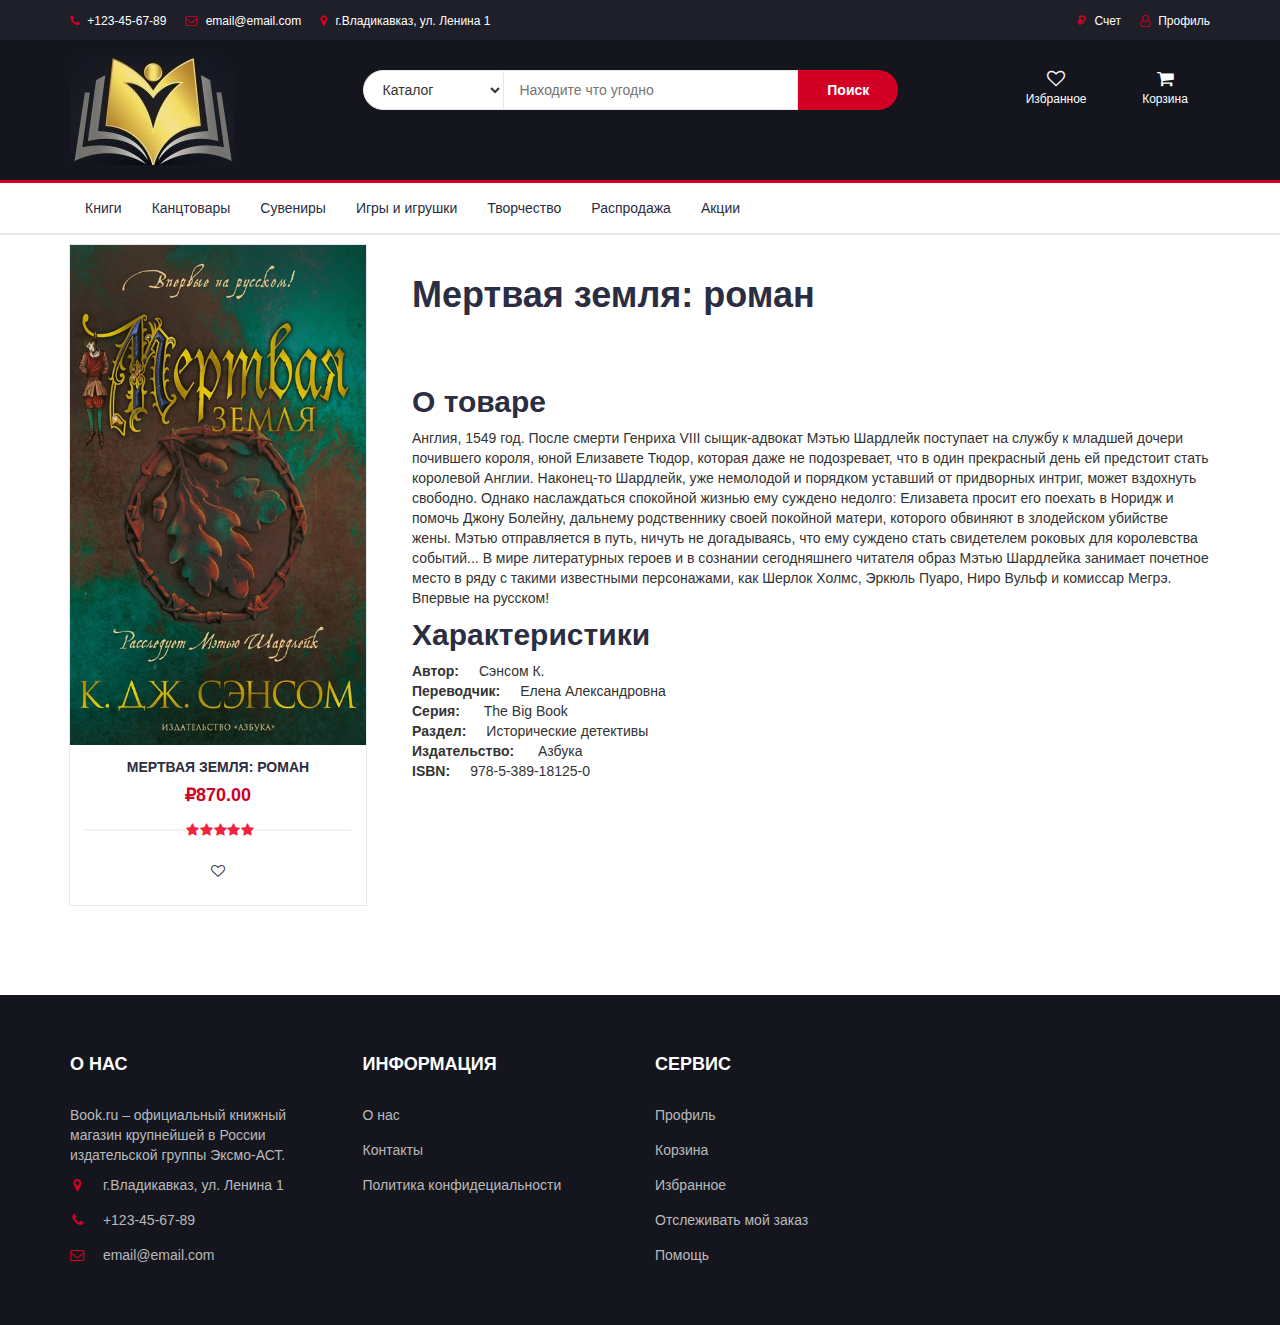
<file: book-main/py1.html>
<!DOCTYPE html>
<html lang="en">
	<head>
		<meta charset="utf-8">
		<title> Book </title>

		<link type="text/css" rel="stylesheet" href="css/bootstrap.min.css"/>

		<link type="text/css" rel="stylesheet" href="css/slick.css"/>
		<link type="text/css" rel="stylesheet" href="css/slick-theme.css"/>

		<link type="text/css" rel="stylesheet" href="css/nouislider.min.css"/>

		<link rel="stylesheet" href="css/font-awesome.min.css">

		<link type="text/css" rel="stylesheet" href="css/style.css"/>

    </head>
	<body>
		<header>
			<div id="top-header">
				<div class="container">
					<ul class="header-links pull-left">
						<li><a href="#"><i class="fa fa-phone"></i> +123-45-67-89 </a></li>
						<li><a href="#"><i class="fa fa-envelope-o"></i> email@email.com </a></li>
						<li><a href="#"><i class="fa fa-map-marker"></i> г.Владикавказ, ул. Ленина 1 </a></li>
					</ul>
					<ul class="header-links pull-right">
						<li><a href="#"><i class="fa fa-ruble"></i> Счет </a></li>
						<li><a href="#"><i class="fa fa-user-o"></i> Профиль </a></li>
					</ul>
				</div>
			</div>

			<div id="header">
				<div class="container">
					<div class="row">
						<div class="col-md-3">
							<div class="header-logo">
								<a href="index.html" class="logo">
									<img src="./img/0.png" alt="">
								</a>
							</div>
						</div>

						<div class="col-md-6">
							<div class="header-search">
								<form>
									<select class="input-select">
										<option value="0"> Каталог </option>
										<option value="1"> Детектив </option>
										<option value="2"> Приключения </option>
									</select>
									<input class="input" placeholder="Находите что угодно">
									<button class="search-btn"> Поиск </button>
								</form>
							</div>
						</div>

						<div class="col-md-3 clearfix">
							<div class="header-ctn">
								<div>
									<a href="#">
										<i class="fa fa-heart-o"></i>
										<span> Избранное </span>
									</a>
								</div>

								<div class="dropdown">
									<a href="#">
										<i class="fa fa-shopping-cart"></i>
										<span> Корзина </span>
									</a>
								</div>
								
								<div class="menu-toggle">
									<a href="#">
										<i class="fa fa-bars"></i>
										<span>Меню</span>
									</a>
								</div>
							</div>
						</div>
					</div>
				</div>
			</div>
		</header>
		
		<nav id="navigation">
			<div class="container">
				<div id="responsive-nav">
					<ul class="main-nav nav navbar-nav">
						<li class="active"><a href="#"> Книги </a></li>
						<li><a href="#"> Канцтовары </a></li>
						<li><a href="#"> Сувениры </a></li>
						<li><a href="#"> Игры и игрушки </a></li>
						<li><a href="#"> Творчество </a></li>
						<li><a href="#"> Распродажа </a></li>
						<li><a href="#"> Акции </a></li>
					</ul>
				</div>
			</div>
		</nav>


        <sections class="section">
            <div class="container">
                <div class="book-about">
                    <div class="book-about__book-img">
                        <div class="products-tabs">
                            <div>
                                <div >
                                    <div class="product">
                                        <div class="product-img">
                                            <img src="./img/1.png"  width="100" height="500" alt="">
                                        </div>
                                        <div class="product-body">
                                            <h3 class="product-name"><a href="#"> Мертвая земля: роман </a></h3>
                                            <h4 class="product-price"> ₽870.00 </h4>
                                            <div class="product-rating">
                                                <i class="fa fa-star"></i>
                                                <i class="fa fa-star"></i>
                                                <i class="fa fa-star"></i>
                                                <i class="fa fa-star"></i>
                                                <i class="fa fa-star"></i>
                                            </div>
                                            <div class="product-btns">
                                                <button class="add-to-wishlist"><i class="fa fa-heart-o"></i><span class="tooltipp"> В избранное </span></button>   
                                            </div>
                                        </div>
                                        <div class="add-to-cart">
                                            <button class="add-to-cart-btn"><i class="fa fa-shopping-cart"></i> Добавить в корзину </button>
                                        </div>
                                    </div>
                                </div>
                            </div>
                        </div>
                    </div>
                    <div class="book-about__info">
                        <h1 class="book-name">Мертвая земля: роман</h1>
                        <div class="about-book-info">
                            <h2>
                                О товаре
                            </h2>
                            <p> Англия, 1549 год. После смерти Генриха VIII сыщик-адвокат Мэтью Шардлейк поступает на службу к младшей дочери почившего короля, юной Елизавете Тюдор, которая даже не подозревает, что в один прекрасный день ей предстоит стать королевой Англии. Наконец-то Шардлейк, уже немолодой и порядком уставший от придворных интриг, может вздохнуть свободно. Однако наслаждаться спокойной жизнью ему суждено недолго: Елизавета просит его поехать в Норидж и помочь Джону Болейну, дальнему родственнику своей покойной матери, которого обвиняют в злодейском убийстве жены. Мэтью отправляется в путь, ничуть не догадываясь, что ему суждено стать свидетелем роковых для королевства событий...

                                В мире литературных героев и в сознании сегодняшнего читателя образ Мэтью Шардлейка занимает почетное место в ряду с такими известными персонажами, как Шерлок Холмс, Эркюль Пуаро, Ниро Вульф и комиссар Мегрэ.
                                
                                Впервые на русском!</p>
                            <div class="book-chara">
                                <h2>Характеристики</h2>
                                <div class="char-info">
                                    <div>
                                        <span class="author">Автор:</span><span>Сэнсом К.</span>
                                    </div>
                                    <div>
                                        <span class="translator">Переводчик:</span><span>Елена Александровна</span>
                                    </div>
                                    <div>
                                        <span class="serial">Серия:</span><span>
                                            The Big Book</span>
                                    </div>
                                    <div>
                                        <span class="section">Раздел:</span><span>Исторические детективы</span>
                                    </div>
                                    <div>
                                        <span class="publishar">Издательство:</span><span>
                                            Азбука</span>
                                    </div>
                                    <div>
                                        <span class="isbn">ISBN:</span><span>978-5-389-18125-0</span>
                                    </div>
                                </div>
                            </div>
                        </div>
                    </div>
                </div>
            </div>
        </sections>
        
		<footer id="footer">
			<div class="section">
				<div class="container">
					<div class="row">
						<div class="col-md-3 col-xs-6">
							<div class="footer">
								<h3 class="footer-title"> О нас</h3>
								<p>Book.ru – официальный книжный магазин крупнейшей в России издательской группы Эксмо-АСТ. </p>
								<ul class="footer-links">
									<li><a href="#"><i class="fa fa-map-marker"></i> г.Владикавказ, ул. Ленина 1 </a></li>
									<li><a href="#"><i class="fa fa-phone"></i> +123-45-67-89 </a></li>
									<li><a href="#"><i class="fa fa-envelope-o"></i> email@email.com </a></li>
								</ul>
							</div>
						</div>

						<div class="clearfix visible-xs"></div>

						<div class="col-md-3 col-xs-6">
							<div class="footer">
								<h3 class="footer-title"> Информация </h3>
								<ul class="footer-links">
									<li><a href="#"> О нас </a></li>
									<li><a href="#"> Контакты </a></li>
									<li><a href="#"> Политика конфидециальности </a></li>
								</ul>
							</div>
						</div>

						<div class="col-md-3 col-xs-6">
							<div class="footer">
								<h3 class="footer-title"> Сервис </h3>
								<ul class="footer-links">
									<li><a href="#"> Профиль </a></li>
									<li><a href="#"> Корзина </a></li>
									<li><a href="#"> Избранное </a></li>
									<li><a href="#"> Отслеживать мой заказ </a></li>
									<li><a href="#"> Помощь </a></li>
								</ul>
							</div>
						</div>
					</div>
				</div>
			</div>
		</footer>

		<script src="js/jquery.min.js"></script>
		<script src="js/bootstrap.min.js"></script>
		<script src="js/slick.min.js"></script>
		<script src="js/nouislider.min.js"></script>
		<script src="js/jquery.zoom.min.js"></script>
		<script src="js/main.js"></script>

	</body>
</html>
</file>
<file: book-main/css/style.css>
/* Typography */


body {
  font-family: 'Montserrat', sans-serif;
  font-weight: 400;
  color: #333;
}

h1, h2, h3, h4, h5, h6 {
  color: #2B2D42;
  font-weight: 700;
  margin: 0 0 10px;
}

a {
  color: #2B2D42;
  font-weight: 500;
  -webkit-transition: 0.2s color;
  transition: 0.2s color;
}

a:hover, a:focus {
  color: #D10024;
  text-decoration: none;
  outline: none;
}

ul, ol {
  margin: 0;
  padding: 0;
  list-style: none
}

	/* Buttons */

.primary-btn {
  display: inline-block;
  padding: 12px 30px;
  background-color: #D10024;
  border: none;
  border-radius: 40px;
  color: #FFF;
  text-transform: uppercase;
  font-weight: 700;
  text-align: center;
  -webkit-transition: 0.2s all;
  transition: 0.2s all;
}

.primary-btn:hover, .primary-btn:focus {
  opacity: 0.9;
  color: #FFF;
}


/*-- Text input --*/

.input {
  height: 40px;
  padding: 0px 15px;
  border: 1px solid #E4E7ED;
  background-color: #FFF;
  width: 100%;
}

textarea.input {
  padding: 15px;
  min-height: 90px;
}


/*-- Select input --*/

.input-select {
  padding: 0px 15px;
  background: #FFF;
  border: 1px solid #E4E7ED;
  cursor: pointer;
  height: 40px;
  outline: none;
}



	/* Section */


.section {
  padding-top: 30px;
  padding-bottom: 30px;
}

.section-title {
  position: relative;
  margin-bottom: 30px;
  margin-top: 15px;
}

.section-title .title {
  display: inline-block;
  text-transform: uppercase;
  margin: 0px;
}

.section-title .section-nav {
  float: right;
}

.section-title .section-nav .section-tab-nav {
  display: inline-block;
}

.section-tab-nav li {
  display: inline-block;
  margin-right: 15px;
}

.section-tab-nav li:last-child {
  margin-right: 0px;
}

.section-tab-nav li a {
  font-weight: 700;
  color: #8D99AE;
}

.section-tab-nav li a:after {
  content: "";
  display: block;
  width: 0%;
  height: 2px;
  background-color: #D10024;
  -webkit-transition: 0.2s all;
  transition: 0.2s all;
}

.section-tab-nav li.active a {
  color: #D10024;
}

.section-tab-nav li a:hover:after, .section-tab-nav li a:focus:after, .section-tab-nav li.active a:after {
  width: 100%;
}

.section-title .section-nav .products-slick-nav {
  top: 0px;
  right: 0px;
}



	/* Top header */


#top-header {
  padding-top: 10px;
  padding-bottom: 10px;
  background-color: #1E1F29;
}

.header-links li {
  display: inline-block;
  margin-right: 15px;
  font-size: 12px;
}

.header-links li:last-child {
  margin-right: 0px;
}

.header-links li a {
  color: #FFF;
}

.header-links li a:hover {
  color: #D10024;
}

.header-links li i {
  color: #D10024;
  margin-right: 5px;
}

	/* Logo */

#header {
  padding-top: 15px;
  padding-bottom: 15px;
  background-color: #15161D;
}

.header-logo {
  float: left;
}

.header-logo .logo img {
  display: block;
}

	/* Search */


.header-ctn a,
.dropdown a{
  transition: color .3s;
}


.header-ctn a:hover,
.dropdown a:hover{
  color: red;
}

.header-search {
  padding: 15px 0px;
}

.header-search form {
  position: relative;
}

.header-search form .input-select {
  margin-right: -4px;
  border-radius: 40px 0px 0px 40px;
}

.header-search form .input {
  width: calc(100% - 260px);
  margin-right: -4px;
  outline: none;
}

.header-search form .search-btn {
  height: 40px;
  width: 100px;
  background: #D10024;
  color: #FFF;
  font-weight: 700;
  border: none;
  border-radius: 0px 40px 40px 0px;
}

	/* Cart */

.header-ctn {
  float: right;
  padding: 15px 0px;
}

.header-ctn>div {
  display: inline-block;
}

.header-ctn>div+div {
  margin-left: 15px;
}

.header-ctn>div>a {
  display: block;
  position: relative;
  width: 90px;
  text-align: center;
  color: #FFF;
}

.header-ctn>div>a>i {
  display: block;
  font-size: 18px;
}

.header-ctn>div>a>span {
  font-size: 12px;
}

.header-ctn>div>a>.qty {
  position: absolute;
  right: 15px;
  top: -10px;
  width: 20px;
  height: 20px;
  line-height: 20px;
  text-align: center;
  border-radius: 50%;
  font-size: 10px;
  color: #FFF;
  background-color: #D10024;
}

.header-ctn .menu-toggle {
  display: none;
}

.cart-dropdown {
  position: absolute;
  width: 300px;
  background: #FFF;
  padding: 15px;
  -webkit-box-shadow: 0px 0px 0px 2px #E4E7ED;
  box-shadow: 0px 0px 0px 2px #E4E7ED;
  z-index: 99;
  right: 0;
  opacity: 0;
  visibility: hidden;
}

.dropdown.open>.cart-dropdown {
  opacity: 1;
  visibility: visible;
}

.cart-dropdown .cart-list {
  max-height: 180px;
  overflow-y: scroll;
  margin-bottom: 15px;
}

.cart-dropdown .cart-list .product-widget {
  padding: 0px;
  -webkit-box-shadow: none;
  box-shadow: none;
}

.cart-dropdown .cart-list .product-widget:last-child {
  margin-bottom: 0px;
}

.cart-dropdown .cart-list .product-widget .product-img {
  left: 0px;
  top: 0px;
}

.cart-dropdown .cart-list .product-widget .product-body .product-price {
  color: #2B2D42;
}

.cart-dropdown .cart-btns {
  margin: 0px -17px -17px;
}

.cart-dropdown .cart-btns>a {
  display: inline-block;
  width: calc(50% - 0px);
  padding: 12px;
  background-color: #D10024;
  color: #FFF;
  text-align: center;
  font-weight: 700;
  -webkit-transition: 0.2s all;
  transition: 0.2s all;
}

.cart-dropdown .cart-btns>a:first-child {
  margin-right: -4px;
  background-color: #1e1f29;
}

.cart-dropdown .cart-btns>a:hover {
  opacity: 0.9;
}

.cart-dropdown .cart-summary {
  border-top: 1px solid #E4E7ED;
  padding-top: 15px;
  padding-bottom: 15px;
}

	/* Navigation */

#navigation {
  background: #FFF;
  border-bottom: 2px solid #E4E7ED;
  border-top: 3px solid #D10024;
}


	 /* CATEGORY SHOP */

.shop {
  position: relative;
  overflow: hidden;
  margin: 15px 0px;
}

.shop:before {
  content: "";
  position: absolute;
  top: 0;
  bottom: 0;
  left: 0px;
  width: 60%;
  background: #D10024;
  opacity: 0.9;
  -webkit-transform: skewX(-45deg);
  -ms-transform: skewX(-45deg);
  transform: skewX(-45deg);
}

.shop:after {
  content: "";
  position: absolute;
  top: 0;
  bottom: 0;
  left: 1px;
  width: 100%;
  background: #D10024;
  opacity: 0.9;
  -webkit-transform: skewX(-45deg) translateX(-100%);
  -ms-transform: skewX(-45deg) translateX(-100%);
  transform: skewX(-45deg) translateX(-100%);
}

.shop .shop-img {
  position: relative;
  background-color: #E4E7ED;
  z-index: -1;
}

.shop .shop-img>img {
  width: 100%;
  -webkit-transition: 0.2s all;
  transition: 0.2s all;
}

.shop:hover .shop-img>img {
  -webkit-transform: scale(1.1);
  -ms-transform: scale(1.1);
  transform: scale(1.1);
}

.shop .shop-body {
  position: absolute;
  top: 0;
  width: 75%;
  padding: 30px;
  z-index: 10;
}

.shop .shop-body h3 {
  color: #FFF;
}

.shop .shop-body .cta-btn {
  color: #FFF;
  text-transform: uppercase;
}



	/* product */


.product {
  position: relative;
  margin: 15px 0px;
  -webkit-box-shadow: 0px 0px 0px 0px #E4E7ED, 0px 0px 0px 1px #E4E7ED;
  box-shadow: 0px 0px 0px 0px #E4E7ED, 0px 0px 0px 1px #E4E7ED;
  -webkit-transition: 0.2s all;
  transition: 0.2s all;
}

.product:hover {
  -webkit-box-shadow: 0px 0px 6px 0px #E4E7ED, 0px 0px 0px 2px #D10024;
  box-shadow: 0px 0px 6px 0px #E4E7ED, 0px 0px 0px 2px #D10024;
}

.product .product-img {
  position: relative;
}

.product .product-img>img {
  width: 100%;
}

.product .product-img .product-label {
  position: absolute;
  top: 15px;
  right: 15px;
}

.product .product-img .product-label>span {
  border: 2px solid;
  padding: 2px 10px;
  font-size: 12px;
}

.product .product-img .product-label>span.sale {
  background-color: #FFF;
  border-color: #D10024;
  color: #D10024;
}

.product .product-img .product-label>span.new {
  background-color: #D10024;
  border-color: #D10024;
  color: #FFF;
}

.product .product-body {
  position: relative;
  padding: 15px;
  background-color: #FFF;
  text-align: center;
  z-index: 20;
}

.product .product-body .product-category {
  text-transform: uppercase;
  font-size: 12px;
  color: #8D99AE;
}

.product .product-body .product-name {
  text-transform: uppercase;
  font-size: 14px;
}

.product .product-body .product-name>a {
  font-weight: 700;
}

.product .product-body .product-name>a:hover, .product .product-body .product-name>a:focus {
  color: #D10024;
}

.product .product-body .product-price {
  color: #D10024;
  font-size: 18px;
}

.product .product-body .product-price .product-old-price {
  font-size: 70%;
  font-weight: 400;
  color: #8D99AE;
}

.product .product-body .product-rating {
  position: relative;
  margin: 15px 0px 10px;
  height: 20px;
}

.product .product-body .product-rating>i {
  position: relative;
  width: 14px;
  margin-right: -4px;
  background: #FFF;
  color: #E4E7ED;
  z-index: 10;
}

.product .product-body .product-rating>i.fa-star {
  color: #ef233c;
}

.product .product-body .product-rating:after {
  content: "";
  position: absolute;
  top: 50%;
  left: 0;
  right: 0;
  -webkit-transform: translateY(-50%);
  -ms-transform: translateY(-50%);
  transform: translateY(-50%);
  height: 1px;
  background-color: #E4E7ED;
}

.product .product-body .product-btns>button {
  position: relative;
  width: 40px;
  height: 40px;
  line-height: 40px;
  background: transparent;
  border: none;
  -webkit-transition: 0.2s all;
  transition: 0.2s all;
}

.product .product-body .product-btns>button:hover {
  background-color: #E4E7ED;
  color: #D10024;
  border-radius: 50%;
}

.product .product-body .product-btns>button .tooltipp {
  position: absolute;
  bottom: 100%;
  left: 50%;
  -webkit-transform: translate(-50%, -15px);
  -ms-transform: translate(-50%, -15px);
  transform: translate(-50%, -15px);
  width: 150px;
  padding: 10px;
  font-size: 12px;
  line-height: 10px;
  background: #1e1f29;
  color: #FFF;
  text-transform: uppercase;
  z-index: 10;
  opacity: 0;
  visibility: hidden;
  -webkit-transition: 0.2s all;
  transition: 0.2s all;
}

.product .product-body .product-btns>button:hover .tooltipp {
  opacity: 1;
  visibility: visible;
  -webkit-transform: translate(-50%, -5px);
  -ms-transform: translate(-50%, -5px);
  transform: translate(-50%, -5px);
}

.product .add-to-cart {
  position: absolute;
  left: 1px;
  right: 1px;
  bottom: 1px;
  padding: 15px;
  background: #1e1f29;
  text-align: center;
  -webkit-transform: translateY(0%);
  -ms-transform: translateY(0%);
  transform: translateY(0%);
  -webkit-transition: 0.2s all;
  transition: 0.2s all;
  z-index: 2;
}

.product:hover .add-to-cart {
  -webkit-transform: translateY(100%);
  -ms-transform: translateY(100%);
  transform: translateY(100%);
}

.product .add-to-cart .add-to-cart-btn {
  position: relative;
  border: 2px solid transparent;
  height: 40px;
  padding: 0 30px;
  background-color: #ef233c;
  color: #FFF;
  text-transform: uppercase;
  font-weight: 700;
  border-radius: 40px;
  -webkit-transition: 0.2s all;
  transition: 0.2s all;
}

.product .add-to-cart .add-to-cart-btn>i {
  position: absolute;
  left: 0;
  top: 0;
  width: 40px;
  height: 40px;
  line-height: 38px;
  color: #D10024;
  opacity: 0;
  visibility: hidden;
}

.product .add-to-cart .add-to-cart-btn:hover {
  background-color: #FFF;
  color: #D10024;
  border-color: #D10024;
  padding: 0px 30px 0px 50px;
}

.product .add-to-cart .add-to-cart-btn:hover>i {
  opacity: 1;
  visibility: visible;
}

	/* Products slick */


.products-slick .slick-list {
  z-index: 2;
  padding-bottom: 50px;
  margin-bottom: 10px;
}

.products-slick .product.slick-slide {
  margin: 15px;
}

.products-tabs>.tab-pane {
  display: block;
  height: 0;
  opacity: 0;
  visibility: hidden;
  overflow-y: hidden;
  padding-bottom: 60px;
  margin-bottom: -60px;
}

.products-tabs>.tab-pane.active {
  opacity: 1;
  visibility: visible;
  height: auto;
}

.products-slick-nav {
  position: absolute;
  right: 15px;
  z-index: 10;
}

.products-slick-nav .slick-prev, .products-slick-nav .slick-next {
  position: static;
  -webkit-transform: none;
  -ms-transform: none;
  transform: none;
  width: 20px;
  height: 20px;
  display: inline-block !important;
  margin: 0px 2px;
}

.products-slick-nav .slick-prev:before, .products-slick-nav .slick-next:before {
  font-size: 14px;
}



	/* FOOTER */


#footer {
  background: #15161D;
  color: #B9BABC;
}

#bottom-footer {
  background: #1E1F29;
}

.footer {
  margin: 30px 0px;
}

.footer .footer-title {
  color: #FFF;
  text-transform: uppercase;
  font-size: 18px;
  margin: 0px 0px 30px;
}

.footer-links li+li {
  margin-top: 15px;
}

.footer-links li a {
  color: #B9BABC;
}

.footer-links li i {
  margin-right: 15px;
  color: #D10024;
  width: 14px;
  text-align: center;
}

.footer-links li a:hover {
  color: #D10024;
}

.copyright {
  margin-top: 30px;
  display: block;
  font-size: 12px;
}

.footer-payments li {
  display: inline-block;
  margin-right: 5px;
}

.footer-payments li a {
  color: #15161D;
  font-size: 36px;
  display: block;
}


	/* Arrows */


.slick-prev, .slick-next {
  width: 40px;
  height: 40px;
  border: 1px solid #E4E7ED;
  background-color: #FFF;
  border-radius: 50%;
  z-index: 22;
  -webkit-transition: 0.2s all;
  transition: 0.2s all;
}

.slick-prev:hover, .slick-prev:focus, .slick-next:hover, .slick-next:focus {
  background-color: #D10024;
  border-color: #D10024;
}

.slick-prev:before, .slick-next:before {
  font-family: FontAwesome;
  color: #2B2D42;
}

.slick-prev:before {
  content: "\f104";
}

.slick-next:before {
  content: "\f105";
}

.slick-prev:hover:before, .slick-prev:focus:before, .slick-next:hover:before, .slick-next:focus:before {
  color: #FFF;
}

.slick-prev {
  left: -20px;
}

.slick-next {
  right: -20px;
}


	/* RESPONSIVE */

@media only screen and (max-width: 1201px) {}

@media only screen and (max-width: 991px) {
  #top-header .header-links.pull-left {
    float: none !important;
  }
  #top-header .header-links.pull-right {
    float: none !important;
    margin-top: 5px;
  }
  .header-logo {
    float: none;
    text-align: center;
  }
  .header-logo .logo {
    display: inline-block;
  }
  #product-imgs {
    margin-bottom: 60px;
    margin-top: 15px;
  }
  #rating {
    text-align: center;
  }
  #reviews {
    margin-top: 30px;
    margin-bottom: 30px;
  }
}

@media only screen and (max-width: 767px) {
  .section-title .section-nav {
    float: none;
    margin-top: 10px;
  }
  .section-tab-nav li {
    margin-top: 10px;
  }
}

@media only screen and (max-width: 480px) {
  [class*='col-xs'] {
    width: 100%;
  }
  .store-grid {
    float: none;
    margin-top: 10px;
  }
  .store-pagination {
    float: none;
    margin-top: 10px;
  }
}



/* book page */
.book-about .slick-track{
  opacity: 1;
    width: 216px;
    /* transform: translate3d(0px, 0px, 0px); */
    margin: 0;
}
.book-about{
  display: flex;
  justify-content: space-between;
}
.book-about__book-img{
  flex: 30%;
}
.book-about__info{
  flex: 70%;
}
.book-about .product{
  width: 296px;
  margin: 10px 0 90px 0;
}
.book-name{
  margin-top: 40px;
}
.about-book-info{
  margin-top: 70px;
}
.char-info div span:first-child{
  margin-right: 20px;
  font-weight: bold;
}
/*  */
</file>
<file: book-main/css/nouislider.min.css>
/*! nouislider - 10.0.0 - 2017-05-28 14:52:48 */.noUi-target,.noUi-target *{-webkit-touch-callout:none;-webkit-tap-highlight-color:transparent;-webkit-user-select:none;-ms-touch-action:none;touch-action:none;-ms-user-select:none;-moz-user-select:none;user-select:none;-moz-box-sizing:border-box;box-sizing:border-box}.noUi-target{position:relative;direction:ltr}.noUi-base{width:100%;height:100%;position:relative;z-index:1}.noUi-connect{position:absolute;right:0;top:0;left:0;bottom:0}.noUi-origin{position:absolute;height:0;width:0}.noUi-handle{position:relative;z-index:1}.noUi-state-tap .noUi-connect,.noUi-state-tap .noUi-origin{-webkit-transition:top .3s,right .3s,bottom .3s,left .3s;transition:top .3s,right .3s,bottom .3s,left .3s}.noUi-state-drag *{cursor:inherit!important}.noUi-base,.noUi-handle{-webkit-transform:translate3d(0,0,0);transform:translate3d(0,0,0)}.noUi-horizontal{height:18px}.noUi-horizontal .noUi-handle{width:34px;height:28px;left:-17px;top:-6px}.noUi-vertical{width:18px}.noUi-vertical .noUi-handle{width:28px;height:34px;left:-6px;top:-17px}.noUi-target{background:#FAFAFA;border-radius:4px;border:1px solid #D3D3D3;box-shadow:inset 0 1px 1px #F0F0F0,0 3px 6px -5px #BBB}.noUi-connect{background:#3FB8AF;border-radius:4px;box-shadow:inset 0 0 3px rgba(51,51,51,.45);-webkit-transition:background 450ms;transition:background 450ms}.noUi-draggable{cursor:ew-resize}.noUi-vertical .noUi-draggable{cursor:ns-resize}.noUi-handle{border:1px solid #D9D9D9;border-radius:3px;background:#FFF;cursor:default;box-shadow:inset 0 0 1px #FFF,inset 0 1px 7px #EBEBEB,0 3px 6px -3px #BBB}.noUi-active{box-shadow:inset 0 0 1px #FFF,inset 0 1px 7px #DDD,0 3px 6px -3px #BBB}.noUi-handle:after,.noUi-handle:before{content:"";display:block;position:absolute;height:14px;width:1px;background:#E8E7E6;left:14px;top:6px}.noUi-handle:after{left:17px}.noUi-vertical .noUi-handle:after,.noUi-vertical .noUi-handle:before{width:14px;height:1px;left:6px;top:14px}.noUi-vertical .noUi-handle:after{top:17px}[disabled] .noUi-connect{background:#B8B8B8}[disabled] .noUi-handle,[disabled].noUi-handle,[disabled].noUi-target{cursor:not-allowed}.noUi-pips,.noUi-pips *{-moz-box-sizing:border-box;box-sizing:border-box}.noUi-pips{position:absolute;color:#999}.noUi-value{position:absolute;white-space:nowrap;text-align:center}.noUi-value-sub{color:#ccc;font-size:10px}.noUi-marker{position:absolute;background:#CCC}.noUi-marker-large,.noUi-marker-sub{background:#AAA}.noUi-pips-horizontal{padding:10px 0;height:80px;top:100%;left:0;width:100%}.noUi-value-horizontal{-webkit-transform:translate3d(-50%,50%,0);transform:translate3d(-50%,50%,0)}.noUi-marker-horizontal.noUi-marker{margin-left:-1px;width:2px;height:5px}.noUi-marker-horizontal.noUi-marker-sub{height:10px}.noUi-marker-horizontal.noUi-marker-large{height:15px}.noUi-pips-vertical{padding:0 10px;height:100%;top:0;left:100%}.noUi-value-vertical{-webkit-transform:translate3d(0,50%,0);transform:translate3d(0,50%,0);padding-left:25px}.noUi-marker-vertical.noUi-marker{width:5px;height:2px;margin-top:-1px}.noUi-marker-vertical.noUi-marker-sub{width:10px}.noUi-marker-vertical.noUi-marker-large{width:15px}.noUi-tooltip{display:block;position:absolute;border:1px solid #D9D9D9;border-radius:3px;background:#fff;color:#000;padding:5px;text-align:center;white-space:nowrap}.noUi-horizontal .noUi-tooltip{-webkit-transform:translate(-50%,0);transform:translate(-50%,0);left:50%;bottom:120%}.noUi-vertical .noUi-tooltip{-webkit-transform:translate(0,-50%);transform:translate(0,-50%);top:50%;right:120%}
</file>
